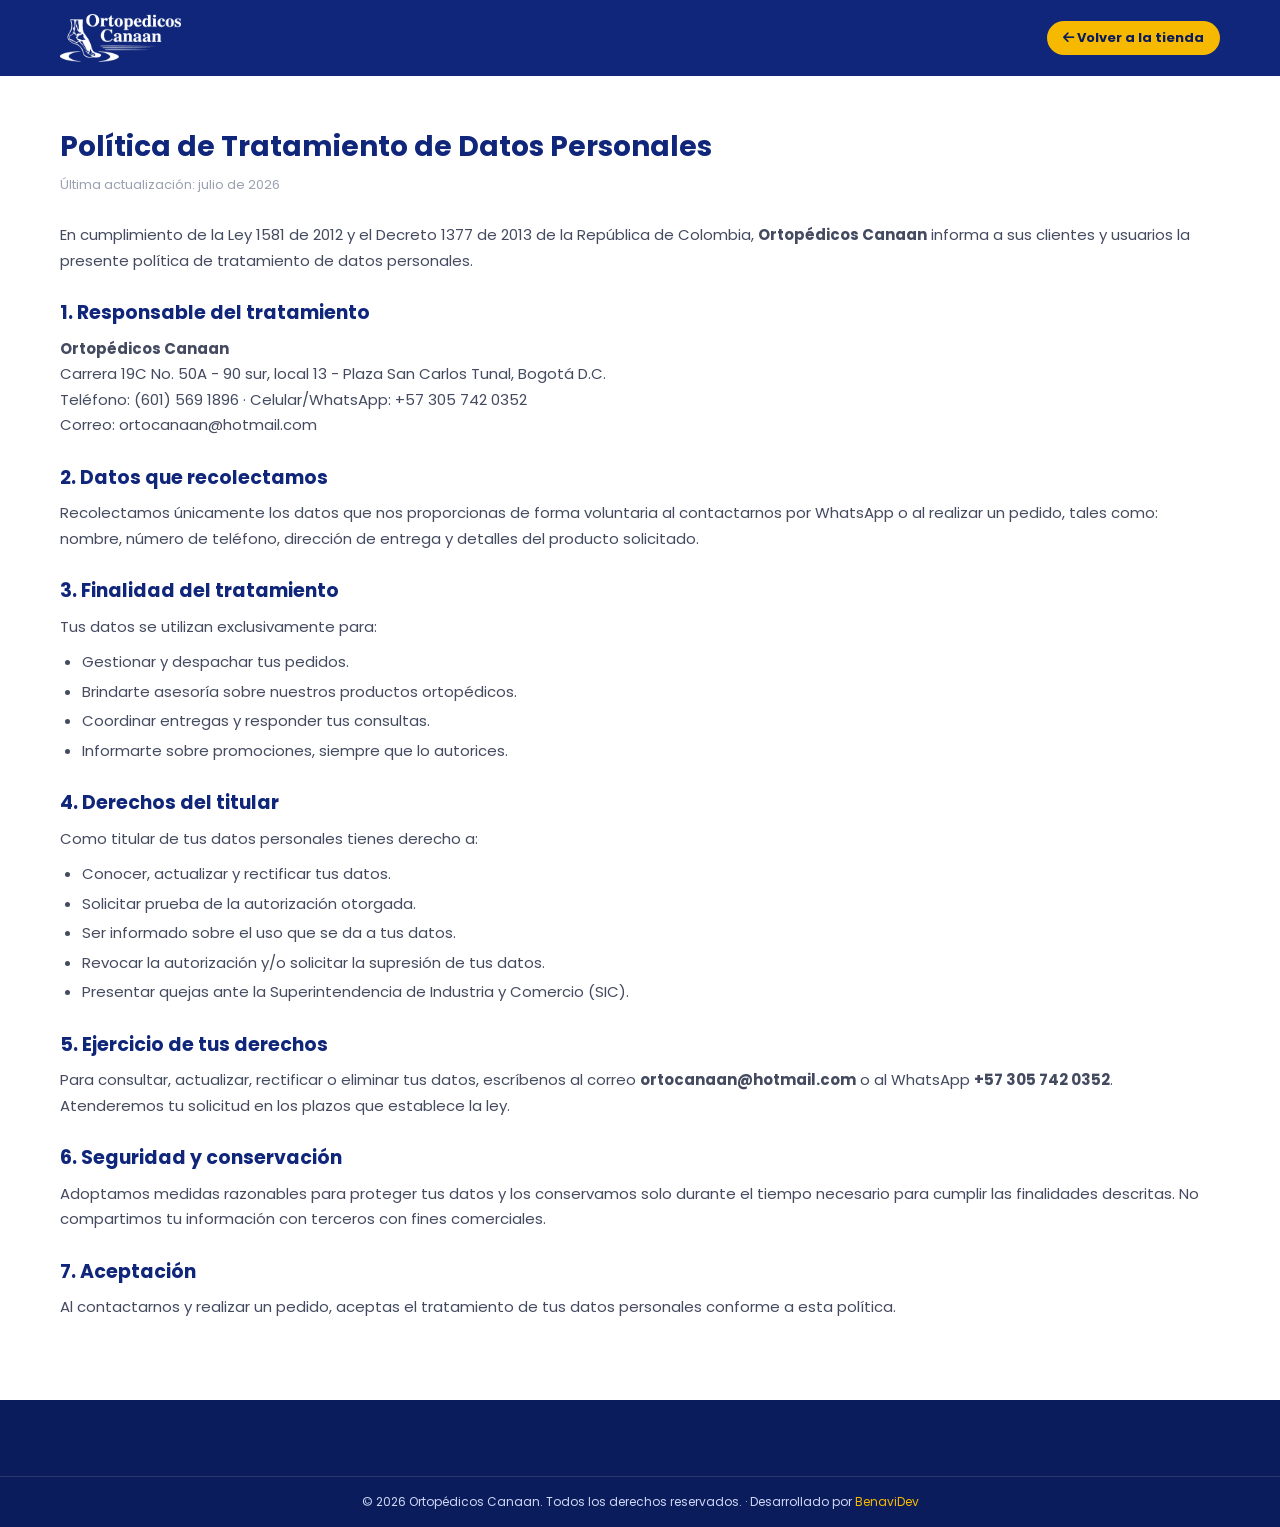
<file: politica-privacidad.html>
<!DOCTYPE html>
<html lang="es">
<head>
  <meta charset="UTF-8">
  <meta name="viewport" content="width=device-width, initial-scale=1.0">
  <meta name="robots" content="index, follow">
  <title>Política de Tratamiento de Datos | Ortopédicos Canaan</title>
  <meta name="description" content="Política de tratamiento de datos personales de Ortopédicos Canaan conforme a la Ley 1581 de 2012 (Colombia).">
  <link rel="icon" type="image/png" href="assets/img/favicon.png">
  <link rel="stylesheet" href="assets/fonts/poppins.css">
  <link rel="stylesheet" href="assets/vendor/fontawesome/css/all.min.css">
  <link rel="stylesheet" href="assets/css/styles.css?v=18">
</head>
<body>

  <!-- Encabezado simple -->
  <header class="header">
    <div class="container header-inner">
      <a href="index.html" class="logo">
        <img src="assets/img/logo-white.png" alt="Ortopédicos Canaan" class="logo-img">
      </a>
      <div class="header-actions">
        <a href="index.html" class="btn-yellow small"><i class="fa-solid fa-arrow-left"></i> Volver a la tienda</a>
      </div>
    </div>
  </header>

  <main class="legal">
    <div class="container">
      <h1>Política de Tratamiento de Datos Personales</h1>
      <p class="legal-updated">Última actualización: julio de 2026</p>

      <p>En cumplimiento de la Ley 1581 de 2012 y el Decreto 1377 de 2013 de la República de Colombia,
      <strong>Ortopédicos Canaan</strong> informa a sus clientes y usuarios la presente política de
      tratamiento de datos personales.</p>

      <h2>1. Responsable del tratamiento</h2>
      <p><strong>Ortopédicos Canaan</strong><br>
      Carrera 19C No. 50A - 90 sur, local 13 - Plaza San Carlos Tunal, Bogotá D.C.<br>
      Teléfono: (601) 569 1896 · Celular/WhatsApp: +57 305 742 0352<br>
      Correo: ortocanaan@hotmail.com</p>

      <h2>2. Datos que recolectamos</h2>
      <p>Recolectamos únicamente los datos que nos proporcionas de forma voluntaria al contactarnos por
      WhatsApp o al realizar un pedido, tales como: nombre, número de teléfono, dirección de entrega y
      detalles del producto solicitado.</p>

      <h2>3. Finalidad del tratamiento</h2>
      <p>Tus datos se utilizan exclusivamente para:</p>
      <ul>
        <li>Gestionar y despachar tus pedidos.</li>
        <li>Brindarte asesoría sobre nuestros productos ortopédicos.</li>
        <li>Coordinar entregas y responder tus consultas.</li>
        <li>Informarte sobre promociones, siempre que lo autorices.</li>
      </ul>

      <h2>4. Derechos del titular</h2>
      <p>Como titular de tus datos personales tienes derecho a:</p>
      <ul>
        <li>Conocer, actualizar y rectificar tus datos.</li>
        <li>Solicitar prueba de la autorización otorgada.</li>
        <li>Ser informado sobre el uso que se da a tus datos.</li>
        <li>Revocar la autorización y/o solicitar la supresión de tus datos.</li>
        <li>Presentar quejas ante la Superintendencia de Industria y Comercio (SIC).</li>
      </ul>

      <h2>5. Ejercicio de tus derechos</h2>
      <p>Para consultar, actualizar, rectificar o eliminar tus datos, escríbenos al correo
      <strong>ortocanaan@hotmail.com</strong> o al WhatsApp <strong>+57 305 742 0352</strong>.
      Atenderemos tu solicitud en los plazos que establece la ley.</p>

      <h2>6. Seguridad y conservación</h2>
      <p>Adoptamos medidas razonables para proteger tus datos y los conservamos solo durante el tiempo
      necesario para cumplir las finalidades descritas. No compartimos tu información con terceros con
      fines comerciales.</p>

      <h2>7. Aceptación</h2>
      <p>Al contactarnos y realizar un pedido, aceptas el tratamiento de tus datos personales conforme a
      esta política.</p>
    </div>
  </main>

  <footer class="footer">
    <div class="footer-bottom">
      © 2026 Ortopédicos Canaan. Todos los derechos reservados.
      · Desarrollado por <a href="https://sbenavidev.github.io/Portafolio_Web/" target="_blank" rel="noopener">BenaviDev</a>
    </div>
  </footer>

</body>
</html>
</file>
<file: assets/fonts/poppins.css>
@font-face {
  font-family: 'Poppins';
  font-style: normal;
  font-weight: 400;
  font-display: swap;
  src: url('poppins-400.woff2') format('woff2');
}
@font-face {
  font-family: 'Poppins';
  font-style: normal;
  font-weight: 500;
  font-display: swap;
  src: url('poppins-500.woff2') format('woff2');
}
@font-face {
  font-family: 'Poppins';
  font-style: normal;
  font-weight: 600;
  font-display: swap;
  src: url('poppins-600.woff2') format('woff2');
}
@font-face {
  font-family: 'Poppins';
  font-style: normal;
  font-weight: 700;
  font-display: swap;
  src: url('poppins-700.woff2') format('woff2');
}
@font-face {
  font-family: 'Poppins';
  font-style: normal;
  font-weight: 800;
  font-display: swap;
  src: url('poppins-800.woff2') format('woff2');
}
</file>
<file: assets/css/styles.css>
/* =========================================================
   VARIABLES Y RESET
   ========================================================= */
:root {
  --azul: #10267a;
  --azul-osc: #0b1c5c;
  --azul-claro: #2a5db0;
  --amarillo: #f6b900;
  --amarillo-osc: #d99e00;
  --verde-wa: #25d366;
  --gris: #f3f5f9;
  --texto: #2a2f45;
  --borde: #e3e7ef;
}

* { margin: 0; padding: 0; box-sizing: border-box; }

/* Evita el scroll horizontal que pueden provocar los paneles off-canvas
   (menú móvil y carrito) posicionados fuera del viewport, y separa las
   anclas del header sticky para que las secciones no queden ocultas. */
html {
  overflow-x: hidden;
  scroll-padding-top: 90px;
}

body {
  font-family: "Poppins", Arial, sans-serif;
  color: var(--texto);
  background: #fff;
  line-height: 1.5;
}

img { max-width: 100%; display: block; }
a { text-decoration: none; color: inherit; }
button { font-family: inherit; cursor: pointer; border: none; background: none; }

.container {
  max-width: 1200px;
  margin: 0 auto;
  padding: 0 20px;
}

/* Botones */
.btn-yellow {
  background: var(--amarillo);
  color: var(--azul-osc);
  font-weight: 700;
  padding: 11px 26px;
  border-radius: 30px;
  transition: .2s;
}
.btn-yellow:hover { background: var(--amarillo-osc); }
.btn-yellow.small { padding: 7px 16px; font-size: 13px; }

/* =========================================================
   ANNOUNCEMENT BAR
   ========================================================= */
.announce {
  background: var(--amarillo);
  color: var(--azul-osc);
  font-size: 13px;
  font-weight: 600;
  padding: 8px 0;
}
.announce-inner {
  display: flex;
  align-items: center;
  justify-content: center;
  gap: 14px;
  flex-wrap: wrap;
  text-align: center;
}
.announce-coupon {
  background: var(--azul-osc);
  color: #fff;
  font-weight: 700;
  padding: 4px 12px;
  border-radius: 20px;
  font-size: 12px;
  letter-spacing: .5px;
  transition: .2s;
}
.announce-coupon:hover { background: var(--azul); transform: scale(1.05); }

/* =========================================================
   TOP BAR
   ========================================================= */
.topbar {
  background: var(--azul-osc);
  color: #cdd6f5;
  font-size: 12px;
  padding: 6px 0;
}
.topbar-inner {
  display: flex;
  align-items: center;
  gap: 20px;
  flex-wrap: wrap;
  justify-content: center;
}
.topbar-tagline { letter-spacing: .5px; }
.topbar-social a {
  margin-right: 8px;
  font-size: 14px;
}
.topbar-links { margin-left: auto; display: flex; gap: 16px; }
.topbar-links a:hover, .topbar-social a:hover { color: #fff; }

/* =========================================================
   HEADER
   ========================================================= */
.header {
  background: var(--azul);
  position: sticky;
  top: 0;
  z-index: 500;
}
.header-inner {
  display: flex;
  align-items: center;
  gap: 20px;
  padding: 14px 20px;
}
.logo {
  display: flex;
  align-items: center;
  gap: 8px;
  color: #fff;
}
.logo-icon { font-size: 30px; }
.logo-text { font-weight: 800; font-size: 15px; line-height: 1; }
.logo-text small { font-weight: 500; font-size: 11px; letter-spacing: 1px; }
.logo-img { height: 48px; width: auto; display: block; }
.footer-logo { height: 54px; width: auto; margin-bottom: 14px; }

.search-box {
  flex: 1;
  max-width: 520px;
  display: flex;
  background: #fff;
  border-radius: 6px;
  overflow: hidden;
}
.search-box input {
  flex: 1;
  border: none;
  padding: 11px 16px;
  font-size: 14px;
  outline: none;
}
.search-box button {
  background: var(--amarillo);
  padding: 0 18px;
  font-size: 16px;
}

.header-actions {
  display: flex;
  align-items: center;
  gap: 16px;
  margin-left: auto;
}
.cat-toggle {
  color: #fff;
  font-weight: 600;
  font-size: 13px;
}
.cart-btn {
  color: #fff;
  font-weight: 700;
  display: flex;
  align-items: center;
  gap: 6px;
  position: relative;
}
.cart-count {
  background: var(--amarillo);
  color: var(--azul-osc);
  border-radius: 50%;
  width: 18px; height: 18px;
  font-size: 11px;
  display: grid; place-items: center;
  position: absolute;
  top: -8px; left: 10px;
}

/* Hamburger */
.hamburger {
  display: none;
  flex-direction: column;
  justify-content: center;
  gap: 5px;
  padding: 10px;
  margin: -10px;              /* conserva la alineación visual */
  min-width: 44px;
  min-height: 44px;
  align-items: center;
}
.hamburger span {
  width: 26px; height: 3px; background: #fff; border-radius: 2px;
  transition: .3s;
}

/* Categorías dropdown */
.cat-menu {
  background: var(--azul-osc);
  max-height: 0;
  overflow: hidden;
  transition: max-height .3s ease;
}
.cat-menu.open { max-height: 500px; }
.cat-menu .container {
  display: flex;
  flex-wrap: wrap;
  gap: 6px 24px;
  padding-top: 12px;
  padding-bottom: 12px;
}
.cat-menu a {
  color: #cdd6f5;
  font-size: 13px;
  padding: 4px 0;
}
.cat-menu a:hover { color: var(--amarillo); }

/* =========================================================
   MOBILE MENU
   ========================================================= */
.mobile-menu {
  position: fixed;
  top: 0; right: -280px;
  width: 260px; height: 100%;
  background: var(--azul);
  z-index: 1000;
  padding: 70px 24px;
  transition: right .3s ease;
  display: flex;
  flex-direction: column;
  gap: 6px;
}
.mobile-menu.open { right: 0; }
.mobile-menu a {
  color: #fff;
  font-weight: 600;
  padding: 12px 0;
  border-bottom: 1px solid rgba(255,255,255,.1);
}
.mobile-menu a:hover { color: var(--amarillo); }

.overlay {
  position: fixed;
  inset: 0;
  background: rgba(0,0,0,.5);
  z-index: 800;
  display: none;
}
.overlay.show { display: block; }

/* =========================================================
   HERO
   ========================================================= */
.hero { background: #fff; padding-bottom: 20px; }
.hero-inner {
  position: relative;
  background: var(--azul-osc);
  border-radius: 0 0 12px 12px;
  overflow: hidden;
  min-height: 430px;
}
.hero-slides { position: relative; height: 430px; }
.slide {
  position: absolute;
  inset: 0;
  background-size: cover;
  background-position: center right;
  display: flex;
  align-items: center;
  padding: 40px 70px;
  opacity: 0;
  transition: opacity .6s ease;
  pointer-events: none;
}
.slide.active { opacity: 1; pointer-events: auto; }
/* Capa de degradado para asegurar contraste del texto (fuerte a la izquierda) */
.slide-overlay {
  position: absolute;
  inset: 0;
  background: linear-gradient(
    100deg,
    rgba(9, 22, 74, 0.94) 0%,
    rgba(11, 28, 92, 0.80) 32%,
    rgba(16, 38, 122, 0.40) 55%,
    rgba(16, 38, 122, 0.05) 78%,
    rgba(16, 38, 122, 0) 100%
  );
}
.slide-text {
  position: relative;
  z-index: 2;
  color: #fff;
  max-width: 500px;
  text-shadow: 0 2px 10px rgba(0, 0, 0, 0.45);
}
.slide-text h2 { font-size: 38px; margin-bottom: 14px; line-height: 1.1; color: #fff; text-align: left; }
.slide-text p { font-size: 16px; margin-bottom: 22px; color: #eef2ff; }
.slide-text .btn-yellow { text-shadow: none; }
.hero-arrow {
  position: absolute;
  top: 50%; transform: translateY(-50%);
  color: #fff; font-size: 40px;
  width: 44px; height: 44px;
  z-index: 5;
}
.hero-arrow.left { left: 10px; }
.hero-arrow.right { right: 10px; }

.promo-cards {
  display: flex;
  gap: 20px;
  margin-top: -30px;
  position: relative;
  z-index: 10;
}
.promo-card {
  flex: 1;
  background: #fff;
  border: 2px solid var(--amarillo);
  border-radius: 10px;
  padding: 16px 22px;
  display: flex;
  align-items: center;
  justify-content: space-between;
  box-shadow: 0 6px 18px rgba(0,0,0,.08);
}
.promo-card h4 { color: var(--azul); font-size: 18px; }
.promo-card p { color: var(--azul-claro); font-weight: 600; font-size: 13px; margin-bottom: 8px; }
.promo-thumb { font-size: 46px; }

/* =========================================================
   BENEFITS BAR
   ========================================================= */
.benefits {
  background: #fff;
  border-bottom: 1px solid var(--borde);
  padding: 22px 0;
}
.benefits-grid {
  display: grid;
  grid-template-columns: repeat(4, 1fr);
  gap: 16px;
}
.benefit {
  display: flex;
  align-items: center;
  gap: 12px;
  justify-content: center;
}
.benefit-icon {
  font-size: 34px;
  background: var(--gris);
  width: 54px; height: 54px;
  border-radius: 50%;
  display: grid; place-items: center;
  flex-shrink: 0;
}
.benefit-title { font-weight: 700; font-size: 14px; color: var(--azul); }
.benefit-text { font-size: 12px; color: #6b7280; }

/* =========================================================
   OFFERS
   ========================================================= */
.offers { padding: 50px 0 10px; }

/* =========================================================
   CATEGORIES
   ========================================================= */
section h2 {
  text-align: center;
  color: var(--azul);
  font-size: 30px;
  margin-bottom: 6px;
}
.categories, .products { padding: 50px 0; }
.subtitle { text-align: center; color: #6b7280; margin-bottom: 30px; }

.cat-grid {
  display: grid;
  grid-template-columns: repeat(5, 1fr);
  gap: 20px;
}
.cat-card {
  text-align: center;
  cursor: pointer;
  transition: transform .2s;
}
.cat-card:hover { transform: translateY(-4px); }
.cat-thumb {
  background: var(--gris);
  border-radius: 8px;
  aspect-ratio: 1/1;
  display: grid;
  place-items: center;
  font-size: 56px;
  margin-bottom: 10px;
  border: 1px solid var(--borde);
}
.cat-name {
  display: inline-block;
  background: var(--amarillo);
  color: var(--azul-osc);
  font-weight: 700;
  font-size: 13px;
  padding: 5px 14px;
  border-radius: 4px;
}

/* =========================================================
   PRODUCTS
   ========================================================= */
.products { background: var(--gris); }
.tabs {
  display: flex;
  flex-wrap: wrap;
  justify-content: center;
  gap: 10px 24px;
  margin: 20px 0 34px;
}
.tab {
  color: var(--texto);
  font-size: 14px;
  font-weight: 600;
  padding-bottom: 4px;
  border-bottom: 2px solid transparent;
  text-transform: uppercase;
}
.tab.active, .tab:hover {
  color: var(--azul);
  border-color: var(--amarillo);
}

.product-grid {
  display: grid;
  grid-template-columns: repeat(4, 1fr);
  gap: 24px;
}
.product-card {
  background: #fff;
  border-radius: 10px;
  padding: 16px;
  text-align: center;
  border: 1px solid var(--borde);
  transition: box-shadow .2s, transform .2s;
  position: relative;
  display: flex;
  flex-direction: column;
}
.product-card:hover { box-shadow: 0 8px 24px rgba(0,0,0,.1); transform: translateY(-3px); }

.badge-discount {
  position: absolute;
  top: 12px; left: 12px;
  background: #e63946;
  color: #fff;
  font-size: 12px;
  font-weight: 700;
  padding: 3px 9px;
  border-radius: 4px;
  z-index: 2;
}
.badge-stock {
  position: absolute;
  top: 12px; right: 12px;
  font-size: 11px;
  font-weight: 700;
  padding: 3px 9px;
  border-radius: 4px;
  z-index: 2;
}
.badge-stock.in { background: #d1fae5; color: #047857; }
.badge-stock.out { background: #fee2e2; color: #b91c1c; }

.badge-tag {
  position: absolute;
  top: 12px; left: 12px;
  background: var(--azul);
  color: #fff;
  font-size: 11px;
  font-weight: 700;
  padding: 3px 9px;
  border-radius: 4px;
  z-index: 2;
}
/* si hay descuento y tag, baja el tag */
.product-card .badge-discount + .badge-tag { top: 42px; }

.sold-count {
  font-size: 12px;
  color: #6b7280;
  margin: 2px 0 4px;
}
.urgency {
  font-size: 12px;
  font-weight: 700;
  color: #d9480f;
  background: #fff4e6;
  border-radius: 4px;
  padding: 4px 8px;
  margin: 6px 0;
  display: inline-block;
}
.product-actions { display: flex; gap: 6px; margin-top: auto; }
.product-actions .btn-yellow { flex: 1; padding: 10px 8px; font-size: 13px; }
.btn-wa-mini {
  background: var(--verde-wa);
  color: #fff;
  border-radius: 30px;
  width: 42px;
  display: grid;
  place-items: center;
  font-size: 18px;
  flex-shrink: 0;
}
.btn-wa-mini:hover { background: #1eb855; }

/* Recuadro de imagen (listo para poner imagen real) */
.product-img {
  position: relative;
  width: 100%;
  aspect-ratio: 1 / 1;
  background: #fff;
  border: 1px solid var(--borde);
  border-radius: 8px;
  display: flex;
  align-items: center;
  justify-content: center;
  font-size: 70px;
  margin-bottom: 14px;
  cursor: pointer;
  overflow: hidden;
}
.product-img img {
  position: absolute;
  inset: 0;
  width: 100%;
  height: 100%;
  object-fit: cover;
}

.product-name {
  font-weight: 700;
  color: var(--azul);
  font-size: 15px;
  text-transform: uppercase;
  cursor: pointer;
  min-height: 40px;
}
.product-cat { color: #9aa1b0; font-size: 12px; margin: 4px 0; }
.stars { color: var(--amarillo); font-size: 14px; letter-spacing: 1px; }
.stars small { color: #9aa1b0; margin-left: 4px; }

.price-row {
  display: flex;
  align-items: center;
  justify-content: center;
  gap: 8px;
  margin: 8px 0 12px;
}
.price-row { flex-wrap: wrap; overflow-wrap: anywhere; }
.price { color: var(--azul); font-weight: 800; font-size: 18px; overflow-wrap: anywhere; }
.old-price { color: #b0b6c3; text-decoration: line-through; font-size: 14px; overflow-wrap: anywhere; }
.product-name { overflow-wrap: anywhere; }

.product-card .btn-yellow { margin-top: auto; }
.btn-disabled {
  background: #cdd2dc;
  color: #7a8194;
  cursor: not-allowed;
  font-weight: 700;
  padding: 11px 26px;
  border-radius: 30px;
  margin-top: auto;
}

/* =========================================================
   MODAL PRODUCTO
   ========================================================= */
.modal {
  position: fixed;
  inset: 0;
  background: rgba(0,0,0,.6);
  z-index: 1100;
  display: none;
  align-items: center;
  justify-content: center;
  padding: 20px;
}
.modal.open { display: flex; }
.modal-box {
  background: #fff;
  border-radius: 12px;
  max-width: 860px;
  width: 100%;
  max-height: 90vh;
  overflow-y: auto;
  position: relative;
}
.modal-close {
  position: absolute;
  top: 14px; right: 16px;
  font-size: 22px;
  color: #666;
  z-index: 5;
}
.modal-content { padding: 30px; }
.modal-grid {
  display: grid;
  grid-template-columns: minmax(0, 1fr) minmax(0, 1fr);
  gap: 30px;
  align-items: start;
}
/* Permite que las columnas se encojan y el contenido no desborde */
.modal-gallery, .modal-info { min-width: 0; }
.modal-img {
  position: relative;
  width: 100%;
  aspect-ratio: 1 / 1;
  background: #fff;
  border: 1px solid var(--borde);
  border-radius: 10px;
  display: flex;
  align-items: center;
  justify-content: center;
  font-size: 130px;
  overflow: hidden;
}
.modal-img img {
  position: absolute;
  inset: 0;
  width: 100%;
  height: 100%;
  object-fit: cover;
}
.modal-info h2 { text-align: left; color: var(--azul); font-size: 24px; overflow-wrap: anywhere; }
.modal-brand { color: #9aa1b0; font-size: 13px; margin-bottom: 8px; overflow-wrap: anywhere; }
.modal-price-row { display: flex; align-items: center; gap: 10px; margin: 12px 0; flex-wrap: wrap; }
.modal-price { font-size: 26px; font-weight: 800; color: var(--azul); }
/* Descripción: respeta saltos de línea, ajusta palabras largas y no desborda */
.modal-desc {
  color: #55607a;
  font-size: 14px;
  margin: 14px 0;
  line-height: 1.6;
  white-space: pre-line;
  overflow-wrap: anywhere;
}

.opt-group { margin: 14px 0; }
.opt-group label { font-weight: 700; font-size: 13px; display: block; margin-bottom: 6px; }
.size-btns, .color-btns { display: flex; gap: 8px; flex-wrap: wrap; }
.size-btn {
  border: 1px solid var(--borde);
  padding: 6px 14px;
  border-radius: 6px;
  font-weight: 600;
  font-size: 13px;
}
.size-btn.selected { background: var(--azul); color: #fff; border-color: var(--azul); }
.color-dot {
  width: 28px; height: 28px;
  border-radius: 50%;
  border: 2px solid var(--borde);
  position: relative;
}
.color-dot.selected { border-color: var(--azul); box-shadow: 0 0 0 2px var(--amarillo); }

.stock-info { font-size: 13px; margin: 10px 0; font-weight: 600; }
.stock-info.in { color: #047857; }
.stock-info.out { color: #b91c1c; }

.qty-row { display: flex; align-items: center; gap: 12px; margin: 14px 0; }
.qty-ctrl { display: flex; align-items: center; border: 1px solid var(--borde); border-radius: 6px; }
.qty-ctrl button { padding: 6px 12px; font-size: 16px; font-weight: 700; color: var(--azul); }
.qty-ctrl span { padding: 0 14px; font-weight: 700; }

.modal-actions { display: flex; gap: 10px; flex-wrap: wrap; margin-top: 16px; }
.btn-wa {
  background: var(--verde-wa);
  color: #fff;
  font-weight: 700;
  padding: 12px 22px;
  border-radius: 30px;
  display: inline-flex;
  align-items: center;
  gap: 8px;
}
.btn-wa:hover { background: #1eb855; }

/* Reseñas */
.reviews { margin-top: 26px; border-top: 1px solid var(--borde); padding-top: 20px; }
.reviews h3 { color: var(--azul); font-size: 18px; margin-bottom: 14px; }
.review {
  border-bottom: 1px solid var(--borde);
  padding: 10px 0;
}
.review-head { display: flex; justify-content: space-between; align-items: center; }
.review-user { font-weight: 700; font-size: 14px; }
.review-text { color: #55607a; font-size: 13px; margin-top: 4px; }

/* =========================================================
   CART DRAWER
   ========================================================= */
.cart-drawer {
  position: fixed;
  top: 0; right: -400px;
  width: 360px; max-width: 90%;
  height: 100%;
  background: #fff;
  z-index: 1200;
  display: flex;
  flex-direction: column;
  transition: right .3s ease;
  box-shadow: -4px 0 20px rgba(0,0,0,.1);
}
.cart-drawer.open { right: 0; }
.cart-header {
  background: var(--azul);
  color: #fff;
  padding: 18px 20px;
  display: flex;
  justify-content: space-between;
  align-items: center;
}
.cart-header button { color: #fff; font-size: 20px; }
.cart-items { flex: 1; overflow-y: auto; padding: 16px 20px; }
.cart-empty { text-align: center; color: #9aa1b0; margin-top: 40px; }
.cart-item {
  display: flex;
  gap: 12px;
  padding: 12px 0;
  border-bottom: 1px solid var(--borde);
}
.cart-item-thumb {
  width: 54px; height: 54px;
  background: var(--gris);
  border-radius: 6px;
  display: grid; place-items: center;
  font-size: 26px;
  flex-shrink: 0;
}
.cart-item-info { flex: 1; }
.cart-item-name { font-weight: 700; font-size: 13px; color: var(--azul); }
.cart-item-meta { font-size: 12px; color: #9aa1b0; }
.cart-item-price { font-weight: 700; font-size: 14px; }
.cart-item-remove { color: #e63946; font-size: 18px; align-self: flex-start; }
.cart-footer { padding: 18px 20px; border-top: 1px solid var(--borde); }
.cart-summary { display: flex; justify-content: space-between; font-size: 18px; margin-bottom: 12px; }
.cart-summary strong { color: var(--azul); }
.btn-whatsapp-cart {
  width: 100%;
  background: var(--verde-wa);
  color: #fff;
  font-weight: 700;
  padding: 14px;
  border-radius: 8px;
}
.btn-whatsapp-cart:hover { background: #1eb855; }

/* =========================================================
   TESTIMONIALS
   ========================================================= */
.testimonials { padding: 55px 0; background: #fff; }
.testi-grid {
  display: grid;
  grid-template-columns: repeat(3, 1fr);
  gap: 22px;
}
.testi-card {
  background: var(--gris);
  border-radius: 12px;
  padding: 24px;
  border: 1px solid var(--borde);
}
.testi-card .stars { font-size: 16px; margin-bottom: 10px; }
.testi-text { color: #444b60; font-size: 14px; font-style: italic; margin-bottom: 14px; }
.testi-name { font-weight: 700; color: var(--azul); font-size: 14px; }
.testi-name::before { content: "✓ "; color: var(--verde-wa); }

/* =========================================================
   CTA BANNER
   ========================================================= */
.cta-banner {
  background: linear-gradient(120deg, var(--azul) 0%, var(--azul-claro) 100%);
  padding: 40px 0;
}
.cta-inner {
  display: flex;
  align-items: center;
  justify-content: space-between;
  gap: 24px;
  flex-wrap: wrap;
}
.cta-inner h2 { color: #fff; text-align: left; font-size: 26px; margin-bottom: 4px; }
.cta-inner p { color: #dbe4ff; font-size: 15px; }
.btn-wa.big { font-size: 16px; padding: 15px 30px; }

/* =========================================================
   CART SHIPPING BAR
   ========================================================= */
.cart-ship {
  padding: 14px 20px;
  background: var(--gris);
  border-bottom: 1px solid var(--borde);
}
.cart-ship-text { font-size: 13px; margin-bottom: 8px; color: var(--texto); }
.cart-ship-text strong { color: var(--verde-wa); }
.cart-ship-bar {
  height: 8px;
  background: #e0e4ec;
  border-radius: 10px;
  overflow: hidden;
}
.cart-ship-bar span {
  display: block;
  height: 100%;
  width: 0;
  background: var(--verde-wa);
  transition: width .4s ease;
}

/* =========================================================
   WHATSAPP FLOAT
   ========================================================= */
.wa-wrap {
  position: fixed;
  bottom: 24px; right: 24px;
  z-index: 900;
  display: flex;
  align-items: center;
  gap: 10px;
}
.wa-bubble {
  background: #fff;
  color: var(--texto);
  font-size: 13px;
  font-weight: 600;
  padding: 10px 32px 10px 14px;
  border-radius: 10px;
  box-shadow: 0 4px 16px rgba(0,0,0,.15);
  position: relative;
  max-width: 200px;
  animation: fadeInBubble .4s ease;
}
.wa-bubble.hide { display: none; }
.wa-bubble::after {
  content: "";
  position: absolute;
  right: -7px; top: 50%;
  transform: translateY(-50%);
  border: 7px solid transparent;
  border-left-color: #fff;
}
.wa-bubble-close {
  position: absolute;
  top: 4px; right: 6px;
  font-size: 12px;
  color: #999;
}
@keyframes fadeInBubble {
  from { opacity: 0; transform: translateX(10px); }
  to { opacity: 1; transform: translateX(0); }
}
.whatsapp-float {
  width: 58px; height: 58px;
  background: var(--verde-wa);
  border-radius: 50%;
  display: grid;
  place-items: center;
  box-shadow: 0 6px 16px rgba(0,0,0,.25);
  flex-shrink: 0;
  animation: pulse 2s infinite;
}
@keyframes pulse {
  0% { box-shadow: 0 0 0 0 rgba(37,211,102,.5); }
  70% { box-shadow: 0 0 0 14px rgba(37,211,102,0); }
  100% { box-shadow: 0 0 0 0 rgba(37,211,102,0); }
}

/* =========================================================
   FOOTER
   ========================================================= */
.footer { background: var(--azul-osc); color: #cdd6f5; padding: 46px 0 0; }
.footer-inner {
  display: grid;
  grid-template-columns: 2fr 1fr 1fr 1.5fr;
  gap: 30px;
}
.footer-col h3 { color: #fff; margin-bottom: 12px; font-size: 18px; }
.footer-col h4 { color: var(--amarillo); margin-bottom: 12px; font-size: 15px; }
.footer-col p, .footer-col a { font-size: 13px; display: block; margin-bottom: 8px; color: #cdd6f5; }
.footer-col a:hover { color: #fff; }
.footer-bottom {
  text-align: center;
  border-top: 1px solid rgba(255,255,255,.12);
  margin-top: 30px;
  padding: 16px;
  font-size: 12px;
}

/* Toast */
.toast {
  position: fixed;
  bottom: 30px; left: 50%;
  transform: translateX(-50%) translateY(120px);
  background: var(--azul);
  color: #fff;
  padding: 12px 24px;
  border-radius: 30px;
  font-size: 14px;
  z-index: 1500;
  transition: transform .3s;
  box-shadow: 0 6px 18px rgba(0,0,0,.2);
}
.toast.show { transform: translateX(-50%) translateY(0); }

/* =========================================================
   RESPONSIVE
   ========================================================= */
@media (max-width: 992px) {
  .cat-grid { grid-template-columns: repeat(3, 1fr); }
  .product-grid { grid-template-columns: repeat(3, 1fr); }
  .footer-inner { grid-template-columns: 1fr 1fr; }
  .topbar-links { display: none; }
  .topbar-inner { justify-content: center; }
  .benefits-grid { grid-template-columns: repeat(2, 1fr); }
  .testi-grid { grid-template-columns: 1fr; }
}

@media (max-width: 768px) {
  .header-inner { flex-wrap: wrap; }
  .search-box { order: 3; max-width: 100%; flex-basis: 100%; }
  .cat-toggle { display: none; }
  .hamburger { display: flex; }
  .cart-total { display: none; }

  .slide { padding: 24px 26px; }
  .slide-text { max-width: 100%; }
  .slide-text h2 { font-size: 26px; }
  .slide-text p { font-size: 14px; }
  .hero-slides, .hero-inner { min-height: 340px; height: 340px; }
  .slide-overlay {
    background: linear-gradient(
      100deg,
      rgba(9, 22, 74, 0.95) 0%,
      rgba(11, 28, 92, 0.86) 48%,
      rgba(16, 38, 122, 0.45) 80%,
      rgba(16, 38, 122, 0.15) 100%
    );
  }
  .promo-cards { flex-direction: column; }

  section h2 { font-size: 24px; }
  .cat-grid { grid-template-columns: repeat(2, 1fr); }
  .product-grid { grid-template-columns: repeat(2, 1fr); }
  .modal-grid { grid-template-columns: 1fr; }
  .modal-content { padding: 20px; }
  .cta-inner { flex-direction: column; text-align: center; }
  .cta-inner h2 { text-align: center; }
  .wa-bubble { display: none; }
}

@media (max-width: 480px) {
  .cat-grid { grid-template-columns: repeat(2, 1fr); }
  .product-grid { grid-template-columns: 1fr; }
  .footer-inner { grid-template-columns: 1fr; }
  .logo-text { font-size: 13px; }
  .logo-img { height: 38px; }
}

/* =========================================================
   ICONOS (Font Awesome) - colores por contexto
   ========================================================= */
.cat-thumb i { color: var(--azul); }
.benefit-icon i { color: var(--azul); }
.slide-emoji i { color: #fff; }
.promo-thumb i { color: var(--azul); }
.product-img .ph-ic,
.modal-img .ph-ic { color: #c7ccd8; }
.cart-item-thumb .ph-ic { color: #b7bece; }

/* Iconos de contacto en el pie */
.footer-col p i {
  color: var(--amarillo);
  width: 18px;
  margin-right: 8px;
  text-align: center;
}

/* Iconos dentro de indicadores de stock (heredan el color verde/rojo) */
.stock-info i { margin-right: 4px; }
.sold-count i { margin-right: 3px; }
.urgency i { margin-right: 3px; }

/* Iconos en botones de WhatsApp */
.btn-wa i, .btn-wa-mini i, .btn-whatsapp-cart i { margin-right: 2px; }

/* =========================================================
   GALERÍA DE IMÁGENES (modal de producto)
   ========================================================= */
.modal-gallery { display: flex; flex-direction: column; gap: 10px; }
.modal-thumbs { display: flex; gap: 8px; flex-wrap: wrap; }
.modal-thumb {
  width: 62px; height: 62px;
  border-radius: 8px;
  overflow: hidden;
  border: 2px solid var(--borde);
  background: #fff;
  padding: 0;
  cursor: pointer;
  transition: border-color .2s;
}
.modal-thumb.active { border-color: var(--azul); }
.modal-thumb img { width: 100%; height: 100%; object-fit: cover; }

/* =========================================================
   MEJORAS RESPONSIVE ADICIONALES
   ========================================================= */
@media (max-width: 600px) {
  .announce { font-size: 11px; }
  .announce-inner { gap: 8px; }
  .topbar-tagline { font-size: 11px; }
  .header-inner { gap: 12px; padding: 12px 16px; }
  .header-actions { gap: 12px; }
  .modal-actions { flex-direction: column; }
  .modal-actions .btn-yellow,
  .modal-actions .btn-wa { width: 100%; justify-content: center; }
  .modal-info h2 { font-size: 20px; }
  .modal-price { font-size: 22px; }
  .cta-inner h2 { font-size: 22px; }
  .btn-wa.big { width: 100%; justify-content: center; }
  .modal-thumb { width: 54px; height: 54px; }
}

@media (max-width: 480px) {
  .benefit { flex-direction: column; text-align: center; gap: 8px; }
  .benefit-icon { width: 48px; height: 48px; font-size: 28px; }
  .benefits-grid { gap: 18px 10px; }
  .slide-text h2 { font-size: 21px; }
  .slide-text p { font-size: 13px; }
  .promo-card { padding: 14px 16px; }
  .cart-drawer { width: 100%; }
}

/* =========================================================
   CONTROLES DE CANTIDAD EN EL CARRITO
   ========================================================= */
.cart-qty {
  display: inline-flex;
  align-items: center;
  border: 1px solid var(--borde);
  border-radius: 6px;
  margin-top: 6px;
  overflow: hidden;
}
.cart-qty-btn {
  width: 30px; height: 28px;
  background: var(--gris);
  color: var(--azul);
  font-size: 16px;
  font-weight: 700;
  cursor: pointer;
  border: none;
}
.cart-qty-btn:hover { background: #e6eaf2; }
.cart-qty-val { min-width: 34px; text-align: center; font-weight: 700; font-size: 14px; }

/* Subtotal en el detalle del producto */
.modal-subtotal {
  font-size: 15px;
  color: var(--texto);
  margin: 4px 0 10px;
}
.modal-subtotal strong { color: var(--azul); font-size: 20px; }

/* =========================================================
   GALERÍA: FLECHAS, CONTADOR Y ZOOM
   ========================================================= */
.modal-img { cursor: zoom-in; }
.mimg-inner { position: absolute; inset: 0; display: flex; align-items: center; justify-content: center; }
.mimg-inner img { width: 100%; height: 100%; object-fit: cover; }

.gal-arrow {
  position: absolute;
  top: 50%; transform: translateY(-50%);
  width: 40px; height: 40px;
  border-radius: 50%;
  background: rgba(255,255,255,.9);
  color: var(--azul);
  font-size: 26px;
  line-height: 1;
  display: grid; place-items: center;
  box-shadow: 0 2px 8px rgba(0,0,0,.2);
  z-index: 3;
  cursor: pointer;
}
.gal-arrow.left { left: 10px; }
.gal-arrow.right { right: 10px; }
.gal-arrow:hover { background: #fff; }

.gal-counter {
  position: absolute;
  bottom: 10px; left: 50%;
  transform: translateX(-50%);
  background: rgba(16,38,122,.85);
  color: #fff;
  font-size: 12px;
  padding: 3px 10px;
  border-radius: 20px;
  z-index: 3;
}
.gal-zoom {
  position: absolute;
  top: 10px; right: 10px;
  width: 36px; height: 36px;
  border-radius: 50%;
  background: rgba(16,38,122,.85);
  color: #fff;
  display: grid; place-items: center;
  font-size: 15px;
  z-index: 3;
  cursor: pointer;
}
.gal-zoom:hover { background: var(--azul); }

/* =========================================================
   LIGHTBOX / ZOOM A PANTALLA COMPLETA
   ========================================================= */
.lightbox {
  position: fixed;
  inset: 0;
  background: rgba(0,0,0,.92);
  z-index: 2000;
  display: none;
  align-items: center;
  justify-content: center;
}
.lightbox.open { display: flex; }
.lb-stage {
  width: min(90vw, 90vh);
  height: min(90vw, 90vh);
  overflow: hidden;
  display: flex;
  align-items: center;
  justify-content: center;
  touch-action: none;
}
.lb-stage img {
  max-width: 100%;
  max-height: 100%;
  object-fit: contain;
  transition: transform .2s ease;
  cursor: zoom-in;
  user-select: none;
  -webkit-user-drag: none;
}
.lb-stage img.zoomed {
  transform: scale(2.6);
  cursor: zoom-out;
}
.lb-close {
  position: absolute;
  top: 18px; right: 20px;
  width: 46px; height: 46px;
  border-radius: 50%;
  background: rgba(255,255,255,.15);
  color: #fff;
  font-size: 22px;
  cursor: pointer;
  z-index: 5;
}
.lb-close:hover { background: rgba(255,255,255,.3); }
.lb-arrow {
  position: absolute;
  top: 50%; transform: translateY(-50%);
  width: 52px; height: 52px;
  border-radius: 50%;
  background: rgba(255,255,255,.15);
  color: #fff;
  font-size: 34px;
  line-height: 1;
  display: grid; place-items: center;
  cursor: pointer;
  z-index: 5;
}
.lb-arrow.left { left: 16px; }
.lb-arrow.right { right: 16px; }
.lb-arrow:hover { background: rgba(255,255,255,.3); }
.lb-counter {
  position: absolute;
  top: 24px; left: 50%;
  transform: translateX(-50%);
  color: #fff;
  font-size: 14px;
  background: rgba(255,255,255,.15);
  padding: 4px 12px;
  border-radius: 20px;
}
.lb-hint {
  position: absolute;
  bottom: 22px; left: 50%;
  transform: translateX(-50%);
  color: #e6e6e6;
  font-size: 13px;
  background: rgba(0,0,0,.4);
  padding: 6px 14px;
  border-radius: 20px;
}

@media (max-width: 600px) {
  .lb-arrow { width: 42px; height: 42px; font-size: 28px; }
  .lb-arrow.left { left: 6px; }
  .lb-arrow.right { right: 6px; }
  .lb-stage { width: 96vw; height: 70vh; }
  .gal-arrow { width: 34px; height: 34px; font-size: 22px; }
}

/* Accesibilidad: contenido solo para lectores de pantalla / SEO */
.visually-hidden {
  position: absolute !important;
  width: 1px; height: 1px;
  padding: 0; margin: -1px;
  overflow: hidden;
  clip: rect(0, 0, 0, 0);
  white-space: nowrap;
  border: 0;
}

/* =========================================================
   PÁGINA LEGAL (política de datos)
   ========================================================= */
.legal { padding: 50px 0 70px; background: #fff; min-height: 60vh; }
.legal h1 { color: var(--azul); font-size: 28px; margin-bottom: 6px; }
.legal .legal-updated { color: #9aa1b0; font-size: 13px; margin-bottom: 26px; }
.legal h2 { color: var(--azul); font-size: 19px; margin: 26px 0 8px; text-align: left; }
.legal p { color: #444b60; font-size: 15px; margin-bottom: 10px; line-height: 1.7; }
.legal ul { margin: 6px 0 12px 22px; color: #444b60; font-size: 15px; line-height: 1.7; }
.legal li { margin-bottom: 4px; }

.footer-bottom a { color: var(--amarillo); text-decoration: none; }
.footer-bottom a:hover { text-decoration: underline; }

/* Ajuste de texto en reseñas y detalle (evita desbordes) */
.review-text, .review-user, .modal-info { overflow-wrap: anywhere; }

/* Modal en pantallas muy pequeñas: más espacio útil */
@media (max-width: 480px) {
  .modal { padding: 10px; }
  .modal-content { padding: 16px; }
  .modal-grid { gap: 18px; }
  .modal-info h2 { font-size: 19px; }
  .modal-price { font-size: 22px; }
}

/* =========================================================
   CHECKOUT (página de pago)
   ========================================================= */
.checkout { padding: clamp(20px, 5vw, 40px) 0 70px; background: var(--gris); min-height: 70vh; }
.checkout-title { color: var(--azul); font-size: clamp(20px, 5vw, 28px); margin-bottom: 20px; }
/* Mobile-first: una sola columna. El resumen se muestra primero
   para que el cliente vea el pedido y el total antes de rellenar. */
.checkout-grid {
  display: grid;
  grid-template-columns: 1fr;
  gap: 20px;
  align-items: start;
}
.checkout-summary { order: -1; }
.checkout-form, .checkout-summary {
  background: #fff;
  border-radius: 12px;
  padding: clamp(16px, 4vw, 24px);
  box-shadow: 0 4px 16px rgba(0,0,0,.06);
  min-width: 0;               /* evita desbordes dentro del grid */
}
.checkout-form h2, .checkout-summary h2 { color: var(--azul); font-size: 18px; margin-bottom: 16px; text-align: left; }

.co-grid { display: grid; grid-template-columns: 1fr; gap: 14px; }
/* min-width:0 permite que la columna se encoja; sin esto el ancho
   intrínseco del <select> (opción larga) e inputs desbordaba el móvil. */
.co-field { display: flex; flex-direction: column; min-width: 0; }
.co-field.co-full { grid-column: 1 / -1; }
.co-field label { font-size: 13px; font-weight: 600; margin-bottom: 5px; }
.co-field input, .co-field select, .co-field textarea {
  width: 100%;
  max-width: 100%;
  box-sizing: border-box;
  padding: 11px 12px;
  border: 1px solid var(--borde);
  border-radius: 8px;
  font-size: 14px;
  font-family: inherit;
  outline: none;
}
.co-field input:focus, .co-field select:focus, .co-field textarea:focus { border-color: var(--azul); }
.co-field small { color: #9aa1b0; font-size: 12px; margin-top: 4px; }

.co-error { color: #e63946; font-size: 14px; margin: 14px 0; min-height: 18px; font-weight: 600; }
.checkout-form .btn-wa.big { width: 100%; justify-content: center; margin-top: 6px; }

/* Resumen */
.co-items { margin-bottom: 14px; }
.co-empty { color: #9aa1b0; font-size: 14px; }
.co-item { display: flex; gap: 10px; padding: 10px 0; border-bottom: 1px solid var(--borde); }
.co-item-thumb {
  width: 50px; height: 50px; border-radius: 8px; background: var(--gris);
  display: grid; place-items: center; overflow: hidden; flex-shrink: 0; font-size: 20px; color: #b7bece;
}
.co-item-thumb img { width: 100%; height: 100%; object-fit: cover; }
.co-item-info { flex: 1; min-width: 0; }
.co-item-name { font-weight: 700; font-size: 13px; color: var(--azul); }
.co-item-meta { font-size: 12px; color: #6b7280; }
.co-item-price { font-weight: 700; font-size: 14px; white-space: nowrap; }
.co-line { display: flex; justify-content: space-between; padding: 8px 0; font-size: 15px; }
.co-line.co-total { border-top: 2px solid var(--borde); margin-top: 6px; padding-top: 12px; font-size: 18px; }
.co-line.co-total strong { color: var(--azul); }

/* Pantalla de éxito */
.co-success {
  min-height: 100vh;
  display: flex; align-items: center; justify-content: center;
  background: var(--gris); padding: 24px;
}
.co-success-box {
  background: #fff; border-radius: 16px; padding: 44px 30px; text-align: center;
  max-width: 440px; box-shadow: 0 12px 40px rgba(0,0,0,.12);
}
.co-success-box i { font-size: 60px; color: #25a35a; margin-bottom: 14px; }
.co-success-box h2 { color: var(--azul); font-size: 24px; margin-bottom: 10px; }
.co-success-box p { color: #55607a; font-size: 15px; margin-bottom: 20px; line-height: 1.6; }

/* Evita el zoom automático de iOS al enfocar un campo (font-size < 16px) */
@media (max-width: 600px) {
  .co-field input,
  .co-field select,
  .co-field textarea { font-size: 16px; }
}

/* Tablet en adelante: los campos del formulario en 2 columnas */
@media (min-width: 600px) {
  .co-grid { grid-template-columns: 1fr 1fr; }
}

/* Escritorio: formulario y resumen en paralelo.
   El resumen vuelve a su posición y queda fijo al hacer scroll. */
@media (min-width: 900px) {
  .checkout-grid {
    grid-template-columns: minmax(0, 1.5fr) minmax(0, 1fr);
    gap: 26px;
  }
  .checkout-summary {
    order: 0;
    position: sticky;
    top: 90px;
  }
}

/* =========================================================
   ACCESIBILIDAD
   ========================================================= */
/* Enlace "saltar al contenido": oculto hasta enfocarse con el teclado */
.skip-link {
  position: absolute;
  left: 12px;
  top: -60px;
  z-index: 3000;
  background: var(--amarillo);
  color: var(--azul-osc);
  font-weight: 700;
  padding: 10px 16px;
  border-radius: 8px;
  transition: top .2s;
}
.skip-link:focus { top: 12px; }

/* Foco visible por teclado en elementos interactivos */
a:focus-visible,
button:focus-visible,
input:focus-visible,
select:focus-visible,
textarea:focus-visible,
.cat-card:focus-visible,
.product-card:focus-visible {
  outline: 3px solid var(--amarillo);
  outline-offset: 2px;
  border-radius: 4px;
}

/* Mejor contraste de la categoría en las tarjetas de producto */
.product-cat { color: #6b7280; }

/* =========================================================
   MEJORAS VISUALES SUTILES (tarjetas y ficha de producto)
   ========================================================= */

/* 1) Tarjetas: sombra base suave, hover más elegante con borde azul */
.product-card {
  box-shadow: 0 2px 10px rgba(16, 38, 122, 0.05);
  transition: box-shadow .25s ease, transform .25s ease, border-color .25s ease;
}
.product-card:hover {
  box-shadow: 0 12px 28px rgba(16, 38, 122, 0.14);
  transform: translateY(-4px);
  border-color: #c7d2f0;
}

/* 2) Microanimación: la foto hace un leve zoom al pasar el cursor */
.product-img img { transition: transform .45s ease; }
.product-card:hover .product-img img { transform: scale(1.06); }

/* 3) Insignias más modernas (forma de píldora y leve sombra) */
.badge-discount, .badge-stock, .badge-tag {
  border-radius: 20px;
  padding: 4px 10px;
  box-shadow: 0 2px 6px rgba(0, 0, 0, 0.12);
  letter-spacing: .2px;
}
.product-card .badge-discount + .badge-tag { top: 46px; }

/* 4) Tipografía del precio con más jerarquía y botón con micro-realce */
.price { letter-spacing: .3px; }
.product-name { transition: color .2s ease; }
.product-card:hover .product-name { color: var(--azul-claro); }
.btn-yellow { transition: background .2s ease, transform .15s ease, box-shadow .2s ease; }
.btn-yellow:hover { transform: translateY(-1px); box-shadow: 0 4px 12px rgba(246, 185, 0, .4); }
.btn-wa-mini { transition: background .2s ease, transform .15s ease; }
.btn-wa-mini:hover { transform: translateY(-1px); }

/* 5) Ficha (modal): miniaturas y botones con transiciones suaves */
.modal-thumb { transition: border-color .2s ease, transform .15s ease; }
.modal-thumb:hover { transform: translateY(-2px); }
.modal-info h2 { letter-spacing: .2px; line-height: 1.25; }
.size-btn { transition: background .18s ease, color .18s ease, border-color .18s ease; }
.color-dot { transition: box-shadow .18s ease, transform .15s ease; }
.color-dot:hover { transform: scale(1.08); }
.btn-wa { transition: background .2s ease, transform .15s ease; }
.btn-wa:hover { transform: translateY(-1px); }

/* Botón "Compartir por WhatsApp" en la ficha de producto */
.btn-share {
  display: inline-flex;
  align-items: center;
  gap: 8px;
  background: transparent;
  color: var(--azul);
  border: 1px solid var(--borde);
  font-weight: 600;
  font-size: 13px;
  padding: 8px 14px;
  border-radius: 30px;
  cursor: pointer;
  margin: 4px 0 6px;
  transition: background .2s ease, border-color .2s ease, color .2s ease;
}
.btn-share i { color: var(--verde-wa); }
.btn-share:hover { background: #f0f6ff; border-color: var(--azul-claro); }
</file>
